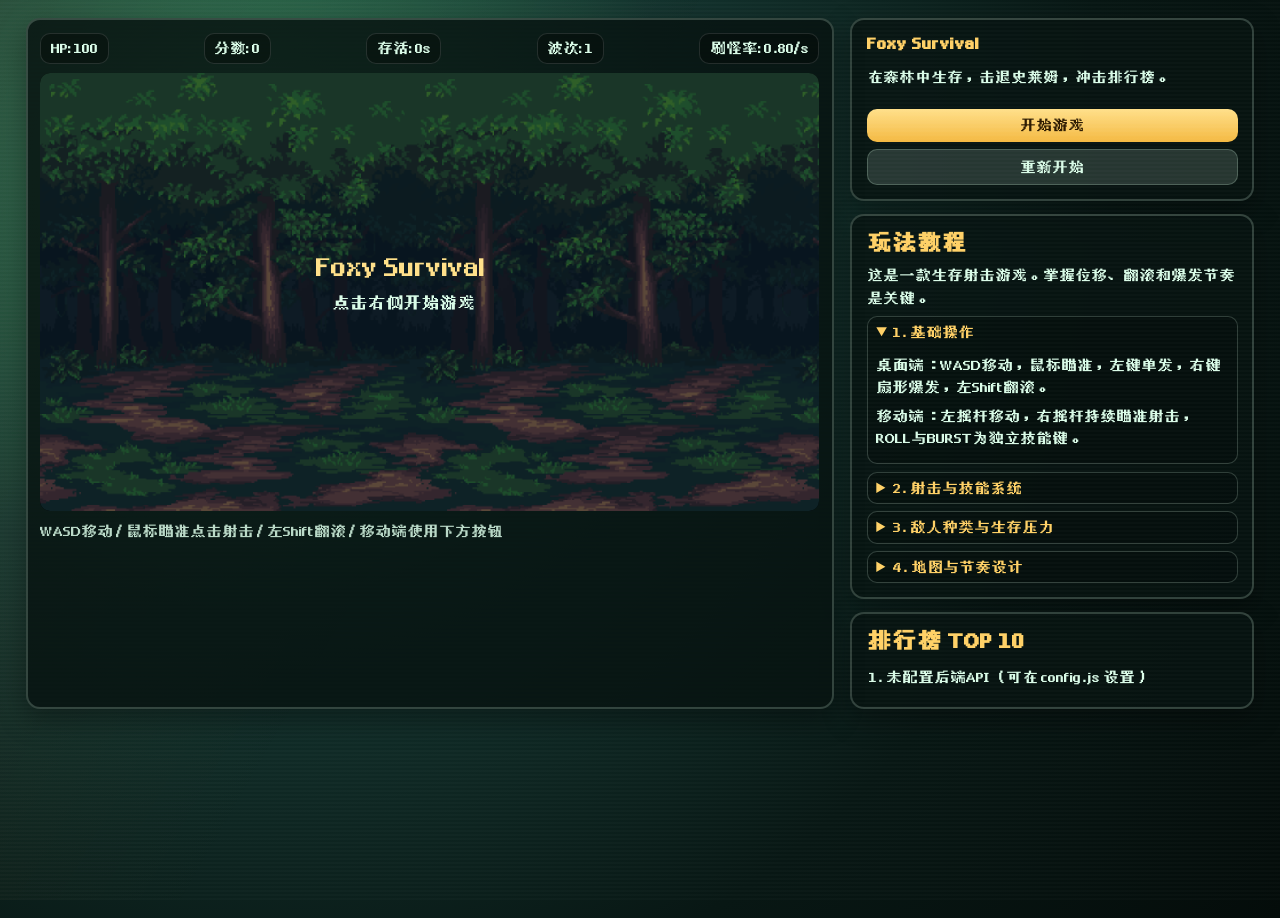
<file: frontend/index.html>
<!doctype html>
<html lang="zh-CN">
  <head>
    <meta charset="UTF-8" />
    <meta name="viewport" content="width=device-width, initial-scale=1.0" />
    <title>Foxy Survival</title>
    <link rel="stylesheet" href="./style.css" />
  </head>
  <body>
    <div class="page-bg"></div>
    <main class="layout">
      <section class="game-panel">
        <header class="hud">
          <div class="hud-item">HP: <span id="hp">100</span></div>
          <div class="hud-item">分数: <span id="score">0</span></div>
          <div class="hud-item">存活: <span id="time">0</span>s</div>
          <div class="hud-item">波次: <span id="wave">1</span></div>
          <div class="hud-item">刷怪率: <span id="spawnRate">0.80</span>/s</div>
        </header>
        <div class="canvas-wrap" id="canvasWrap">
          <canvas id="gameCanvas" width="960" height="540" aria-label="game canvas"></canvas>
          <div id="crosshair" class="crosshair hidden">
            <span class="crosshair-line up"></span>
            <span class="crosshair-line right"></span>
            <span class="crosshair-line down"></span>
            <span class="crosshair-line left"></span>
            <span class="crosshair-center"></span>
            <span id="crosshairAmmo" class="crosshair-ammo">6/6</span>
            <span class="crosshair-cd"><span id="crosshairCdFill" class="crosshair-cd-fill"></span></span>
          </div>
        </div>
        <div class="hint">WASD移动 / 鼠标瞄准点击射击 / 左Shift翻滚 / 移动端使用下方按钮</div>

        <div class="mobile-controls" id="mobileControls">
          <div class="joystick-zone" id="leftStickZone">
            <div class="stick-base">
              <div class="stick-knob" id="leftStickKnob"></div>
            </div>
            <div class="stick-label">MOVE</div>
          </div>

          <div class="mobile-skills">
            <button id="rollBtn" class="skill-btn">ROLL</button>
            <button id="burstBtn" class="skill-btn burst">BURST</button>
          </div>

          <div class="joystick-zone" id="rightStickZone">
            <div class="stick-base">
              <div class="stick-knob" id="rightStickKnob"></div>
            </div>
            <div class="stick-label">AIM</div>
          </div>
        </div>
      </section>

      <aside class="side-panel">
        <section class="card">
          <h1>Foxy Survival</h1>
          <p>在森林中生存，击退史莱姆，冲击排行榜。</p>
          <button id="startBtn">开始游戏</button>
          <button id="restartBtn" class="ghost">重新开始</button>
        </section>

        <section class="card tutorial-card">
          <h2>玩法教程</h2>
          <p>这是一款生存射击游戏。掌握位移、翻滚和爆发节奏是关键。</p>

          <details open>
            <summary>1. 基础操作</summary>
            <div class="tutorial-grid tutorial-text-only">
              <div>
                <p>桌面端：WASD移动，鼠标瞄准，左键单发，右键扇形爆发，左Shift翻滚。</p>
                <p>移动端：左摇杆移动，右摇杆持续瞄准射击，ROLL与BURST为独立技能键。</p>
              </div>
            </div>
          </details>

          <details>
            <summary>2. 射击与技能系统</summary>
            <div class="tutorial-grid">
              <img src="./assets/Sprites/Bullet.png" alt="子弹图示" class="tutorial-img bullet" />
              <div>
                <p>弹匣容量为 6 发，普通射击伤害为 1，射程较长。</p>
                <p>右键/BURST会一次打空剩余子弹，形成前方扇形弹幕，单发伤害为 2 但射程减半。</p>
                <p>翻滚期间减伤 50%，并立即装填弹匣。翻滚拥有冷却，准心下方进度条可观察冷却状态。</p>
              </div>
            </div>
          </details>

          <details>
            <summary>3. 敌人种类与生存压力</summary>
            <div class="tutorial-grid">
              <div class="slimer-stack" aria-label="三种史莱姆首帧展示">
                <div class="slimer-sample">
                  <div class="slimer-frame green" role="img" aria-label="绿色史莱姆首帧"></div>
                  <span>绿色 · 1HP</span>
                </div>
                <div class="slimer-sample">
                  <div class="slimer-frame blue" role="img" aria-label="蓝色史莱姆首帧"></div>
                  <span>蓝色 · 2HP</span>
                </div>
                <div class="slimer-sample">
                  <div class="slimer-frame yellow" role="img" aria-label="黄色史莱姆首帧"></div>
                  <span>黄色 · 3HP</span>
                </div>
              </div>
              <div>
                <p>绿色史莱姆：1滴血，数量最多。</p>
                <p>蓝色史莱姆：2滴血，概率中等。</p>
                <p>黄色史莱姆：3滴血，概率较低但更危险。</p>
                <p>每只史莱姆速度随机，速度越快，移动动画播放也越快。</p>
              </div>
            </div>
          </details>

          <details>
            <summary>4. 地图与节奏设计</summary>
            <div class="tutorial-grid">
              <img src="./assets/Sprites/ForestBackground.png" alt="森林地图背景" class="tutorial-img map" />
              <div>
                <p>地图为横向扩展场景，镜头会跟随角色移动。</p>
                <p>角色与敌人主要活动在画面的下三分之一区域，保证战斗阅读性。</p>
                <p>敌人从当前镜头边界之外刷新，持续制造压迫感。</p>
              </div>
            </div>
          </details>

        </section>

        <section class="card hidden" id="submitCard">
          <h2>游戏结束</h2>
          <p>最终分数：<span id="finalScore">0</span></p>
          <label for="playerName">昵称</label>
          <input id="playerName" maxlength="30" placeholder="输入昵称" />
          <button id="submitScoreBtn">提交分数</button>
          <div id="submitStatus"></div>
        </section>

        <section class="card leaderboard">
          <h2>排行榜 TOP 10</h2>
          <ol id="leaderboardList"></ol>
        </section>
      </aside>
    </main>

    <script src="./config.js"></script>
    <script src="./app.js"></script>
  </body>
</html>
</file>
<file: frontend/style.css>
@font-face {
  font-family: "UranusPixel";
  src: url("./assets/Uranus_Pixel_11Px.ttf") format("truetype");
}

:root {
  --bg-deep: #0a1f1c;
  --bg-mid: #153a33;
  --bg-bright: #2d6a4f;
  --panel: rgba(8, 20, 17, 0.84);
  --text: #dafce8;
  --accent: #ffd166;
  --danger: #ff5d5d;
  --good: #7ce577;
}

* {
  box-sizing: border-box;
}

body {
  margin: 0;
  min-height: 100vh;
  font-family: "UranusPixel", "Trebuchet MS", sans-serif;
  color: var(--text);
  background: radial-gradient(circle at 20% 20%, #2b7a57 0%, #14342f 34%, #081714 68%, #040c0a 100%);
}

.page-bg {
  position: fixed;
  inset: 0;
  background-image: linear-gradient(120deg, rgba(255, 209, 102, 0.07), transparent 40%),
    repeating-linear-gradient(0deg, rgba(255, 255, 255, 0.02), rgba(255, 255, 255, 0.02) 2px, transparent 2px, transparent 4px);
  pointer-events: none;
}

.layout {
  width: min(1280px, 96vw);
  margin: 2vh auto;
  display: grid;
  grid-template-columns: 2fr 1fr;
  gap: 1rem;
}

.game-panel,
.card {
  background: var(--panel);
  border: 2px solid rgba(218, 252, 232, 0.2);
  border-radius: 14px;
  box-shadow: 0 10px 28px rgba(0, 0, 0, 0.35);
}

.game-panel {
  padding: 0.8rem;
  position: relative;
}

.canvas-wrap {
  position: relative;
}

.hud {
  display: flex;
  justify-content: space-between;
  gap: 0.8rem;
  margin-bottom: 0.6rem;
}

.hud-item {
  background: rgba(0, 0, 0, 0.3);
  border: 1px solid rgba(255, 255, 255, 0.12);
  border-radius: 10px;
  padding: 0.4rem 0.6rem;
}

#gameCanvas {
  width: 100%;
  height: auto;
  aspect-ratio: 16 / 9;
  border-radius: 10px;
  image-rendering: pixelated;
  background: #000;
  cursor: none;
}

.crosshair {
  position: absolute;
  left: 0;
  top: 0;
  width: 28px;
  height: 28px;
  transform: translate(-50%, -50%);
  pointer-events: none;
  color: #f4f6f9;
  z-index: 4;
}

.crosshair.empty {
  color: #ff5959;
}

.crosshair-line {
  position: absolute;
  background: currentColor;
  border-radius: 3px;
}

.crosshair-line.up,
.crosshair-line.down {
  width: 2px;
  height: 7px;
  left: 50%;
  transform: translateX(-50%);
}

.crosshair-line.up {
  top: 0;
}

.crosshair-line.down {
  bottom: 0;
}

.crosshair-line.left,
.crosshair-line.right {
  width: 7px;
  height: 2px;
  top: 50%;
  transform: translateY(-50%);
}

.crosshair-line.left {
  left: 0;
}

.crosshair-line.right {
  right: 0;
}

.crosshair-center {
  position: absolute;
  width: 8px;
  height: 8px;
  border: 2px solid currentColor;
  border-radius: 50%;
  left: 50%;
  top: 50%;
  transform: translate(-50%, -50%);
  background: transparent;
}

.crosshair-ammo {
  position: absolute;
  left: 50%;
  top: 100%;
  transform: translate(-50%, 5px);
  font-size: 0.78rem;
  color: currentColor;
  text-shadow: 0 1px 2px rgba(0, 0, 0, 0.8);
  white-space: nowrap;
}

.crosshair-cd {
  position: absolute;
  left: 50%;
  top: calc(100% + 24px);
  transform: translateX(-50%);
  width: 42px;
  height: 5px;
  border-radius: 999px;
  background: rgba(255, 255, 255, 0.22);
  overflow: hidden;
}

.crosshair-cd-fill {
  display: block;
  width: 0%;
  height: 100%;
  background: linear-gradient(90deg, #ff6b6b, #ffd166);
  transition: width 0.05s linear;
}

.hint {
  margin-top: 0.55rem;
  opacity: 0.85;
}

.side-panel {
  display: flex;
  flex-direction: column;
  gap: 0.8rem;
}

.card {
  padding: 0.9rem;
}

.tutorial-card {
  max-height: 48vh;
  overflow: auto;
}

.tutorial-card p {
  margin: 0.4rem 0;
  line-height: 1.4;
}

.tutorial-card details {
  margin-top: 0.45rem;
  border: 1px solid rgba(218, 252, 232, 0.2);
  border-radius: 10px;
  background: rgba(0, 0, 0, 0.18);
  padding: 0.45rem 0.55rem;
}

.tutorial-card summary {
  cursor: pointer;
  color: var(--accent);
}

.tutorial-grid {
  margin-top: 0.45rem;
  display: grid;
  grid-template-columns: 120px 1fr;
  gap: 0.6rem;
  align-items: start;
}

.tutorial-text-only {
  grid-template-columns: 1fr;
}

.slimer-stack {
  display: flex;
  flex-direction: column;
  gap: 0.45rem;
  align-items: center;
}

.slimer-sample {
  display: flex;
  flex-direction: column;
  align-items: center;
  gap: 0.12rem;
  font-size: 0.72rem;
}

.slimer-frame {
  width: 82px;
  height: 76px;
  border-radius: 8px;
  border: 1px solid rgba(218, 252, 232, 0.25);
  background-color: rgba(0, 0, 0, 0.35);
  background-image: url("./assets/Sprites/Slimer.png");
  background-repeat: no-repeat;
  background-position: 0 0;
  background-size: 656px 76px;
  image-rendering: pixelated;
}

.slimer-frame.green {
  filter: none;
}

.slimer-frame.blue {
  filter: hue-rotate(170deg) saturate(1.15);
}

.slimer-frame.yellow {
  filter: hue-rotate(310deg) saturate(1.35) brightness(1.05);
}

.tutorial-img {
  width: 120px;
  border-radius: 8px;
  border: 1px solid rgba(218, 252, 232, 0.25);
  background: rgba(0, 0, 0, 0.35);
  image-rendering: pixelated;
}

.tutorial-img.sprite {
  max-height: 110px;
  object-fit: cover;
  object-position: left top;
}

.tutorial-img.bullet {
  width: 64px;
  height: 64px;
  object-fit: contain;
  justify-self: center;
  align-self: center;
  padding: 10px;
}

.tutorial-img.effect {
  max-height: 70px;
  object-fit: cover;
  object-position: left center;
}

.tutorial-img.map {
  width: 120px;
  height: 84px;
  object-fit: cover;
}

h1,
h2 {
  margin: 0 0 0.6rem;
  color: var(--accent);
  letter-spacing: 1px;
}

button,
input {
  font-family: inherit;
  font-size: 1rem;
}

button {
  width: 100%;
  border: 0;
  border-radius: 10px;
  padding: 0.55rem 0.75rem;
  cursor: pointer;
  margin-top: 0.45rem;
  background: linear-gradient(180deg, #ffe08a, #f4b942);
  color: #2c1a00;
  transition: transform 0.12s ease, filter 0.12s ease;
}

button:hover {
  transform: translateY(-1px);
  filter: brightness(1.05);
}

button.ghost {
  background: rgba(218, 252, 232, 0.15);
  color: var(--text);
  border: 1px solid rgba(218, 252, 232, 0.22);
}

input {
  width: 100%;
  border-radius: 10px;
  border: 1px solid rgba(218, 252, 232, 0.25);
  background: rgba(0, 0, 0, 0.25);
  color: var(--text);
  padding: 0.5rem;
}

.hidden {
  display: none;
}

.leaderboard ol {
  margin: 0;
  padding-left: 1.2rem;
  max-height: 38vh;
  overflow: auto;
}

.leaderboard li {
  margin: 0.45rem 0;
}

.mobile-controls {
  display: none;
  margin-top: 0.8rem;
  gap: 0.7rem;
  align-items: flex-end;
  justify-content: space-between;
}

.joystick-zone {
  display: flex;
  flex-direction: column;
  align-items: center;
  gap: 0.3rem;
}

.stick-base {
  width: 118px;
  height: 118px;
  border-radius: 50%;
  border: 1px solid rgba(218, 252, 232, 0.3);
  background: radial-gradient(circle at 35% 35%, rgba(218, 252, 232, 0.22), rgba(0, 0, 0, 0.32));
  position: relative;
  touch-action: none;
}

.stick-knob {
  width: 52px;
  height: 52px;
  border-radius: 50%;
  background: linear-gradient(180deg, #ffe8ad, #f7b955);
  border: 2px solid rgba(0, 0, 0, 0.35);
  position: absolute;
  left: 50%;
  top: 50%;
  transform: translate(-50%, -50%);
  box-shadow: 0 3px 8px rgba(0, 0, 0, 0.35);
  touch-action: none;
}

.stick-label {
  font-size: 0.78rem;
  opacity: 0.9;
}

.mobile-skills {
  display: flex;
  flex-direction: column;
  gap: 0.35rem;
  min-width: 108px;
}

.skill-btn {
  margin: 0;
  width: 108px;
  padding: 0.45rem 0.55rem;
  background: linear-gradient(180deg, #a4f7b8, #43c067);
  color: #0d2516;
}

.skill-btn.burst {
  background: linear-gradient(180deg, #ff9a9a, #d93d3d);
  color: #fff;
}

#submitStatus {
  margin-top: 0.5rem;
  min-height: 1.2em;
}

#submitStatus.ok {
  color: var(--good);
}

#submitStatus.err {
  color: var(--danger);
}

@media (max-width: 1024px) {
  .layout {
    grid-template-columns: 1fr;
  }

  .tutorial-card {
    max-height: none;
  }
}

@media (max-width: 840px) {
  .mobile-controls {
    display: flex;
  }

  .hint {
    font-size: 0.85rem;
  }
}

body.mobile-controls-enabled .mobile-controls {
  display: flex;
}

@media (max-width: 560px) {
  .tutorial-grid {
    grid-template-columns: 1fr;
  }

  .tutorial-img {
    width: 100%;
    max-width: 220px;
    justify-self: center;
  }
}
</file>
